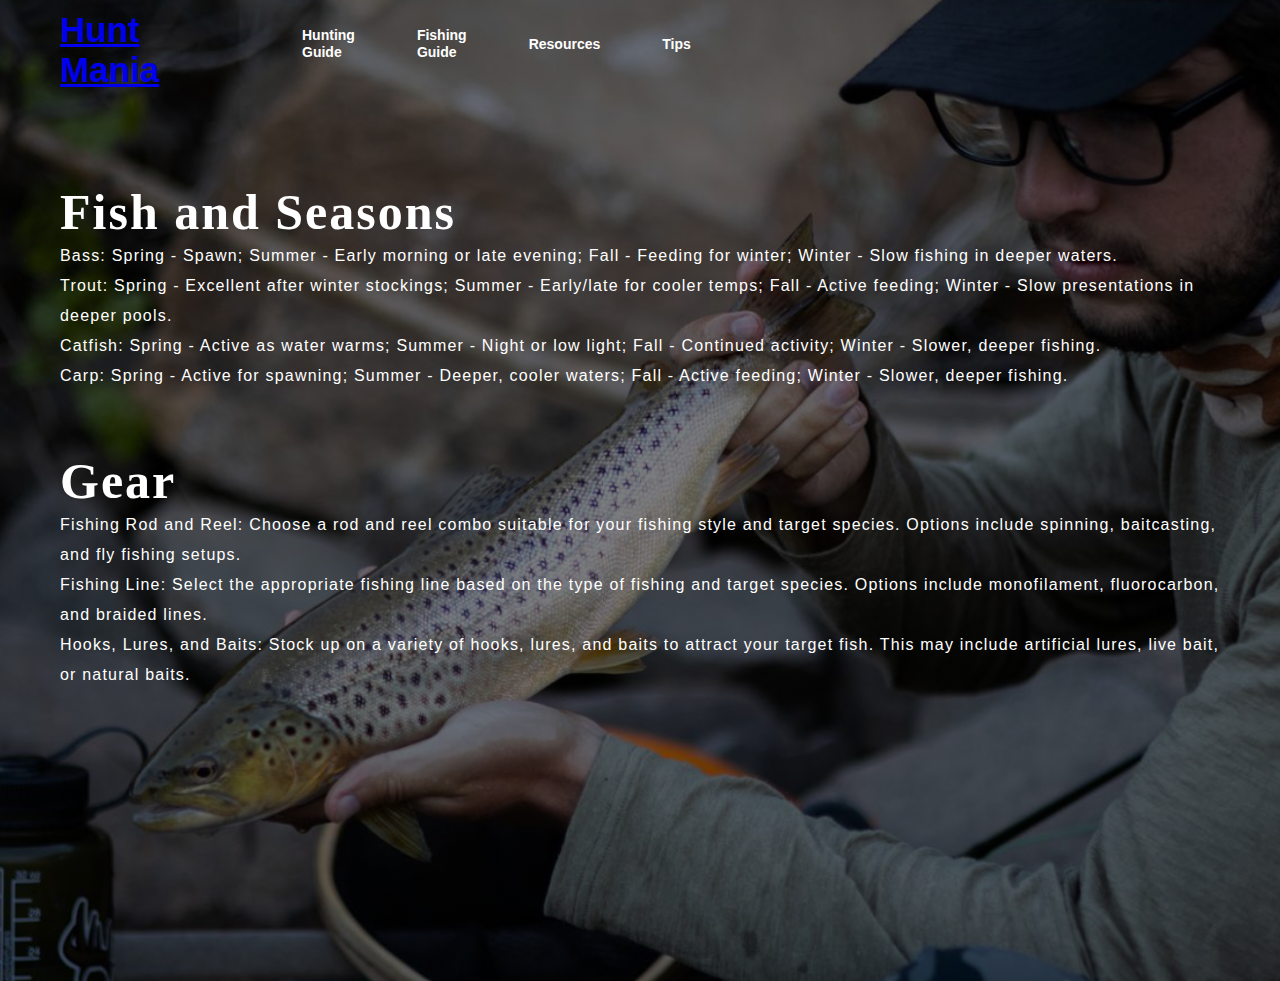
<file: fishing.html>
<!DOCTYPE html>
<html lang="en">
<head>
    <title>Webpage Design</title>
    <link rel="stylesheet" href="fishing.css">
</head>
<body>
    <div class="main">
        <div class="navbar">
            <div class="icon">
                <h2 class="logo"><a href="index.html">Hunt Mania</a></h2>
            </div>
            <div class="menu">
                <ul>
                    <li><a href="hunting.html">Hunting Guide</a></li>
                    <li><a href="fishing.html">Fishing Guide</a></li>
                    <li><a href="resources.html">Resources</a></li>
                    <li><a href="tips.html">Tips</a></li>
                </ul>
            </div>
        </div>
        <div class="content">
            <div class="content">
                <h1>Fish and Seasons</h1>
                <p class="par">
                    Bass: Spring - Spawn; Summer - Early morning or late evening; Fall - Feeding for winter; Winter - Slow fishing in deeper waters.
                    <br>Trout: Spring - Excellent after winter stockings; Summer - Early/late for cooler temps; Fall - Active feeding; Winter - Slow presentations in deeper pools.
                   <br> Catfish: Spring - Active as water warms; Summer - Night or low light; Fall - Continued activity; Winter - Slower, deeper fishing.
                    <br>Carp: Spring - Active for spawning; Summer - Deeper, cooler waters; Fall - Active feeding; Winter - Slower, deeper fishing.
                </p>
                </div>
                <div class="content">
                    <h2>Gear</h2>
                    <p class="par">
                        Fishing Rod and Reel: Choose a rod and reel combo suitable for your fishing style and target species. Options include spinning, baitcasting, and fly fishing setups.
<br>Fishing Line: Select the appropriate fishing line based on the type of fishing and target species. Options include monofilament, fluorocarbon, and braided lines.
<br>Hooks, Lures, and Baits: Stock up on a variety of hooks, lures, and baits to attract your target fish. This may include artificial lures, live bait, or natural baits.
                    </p>
                    </div>
        </div>
    </div>
</body>
</html>
</file>
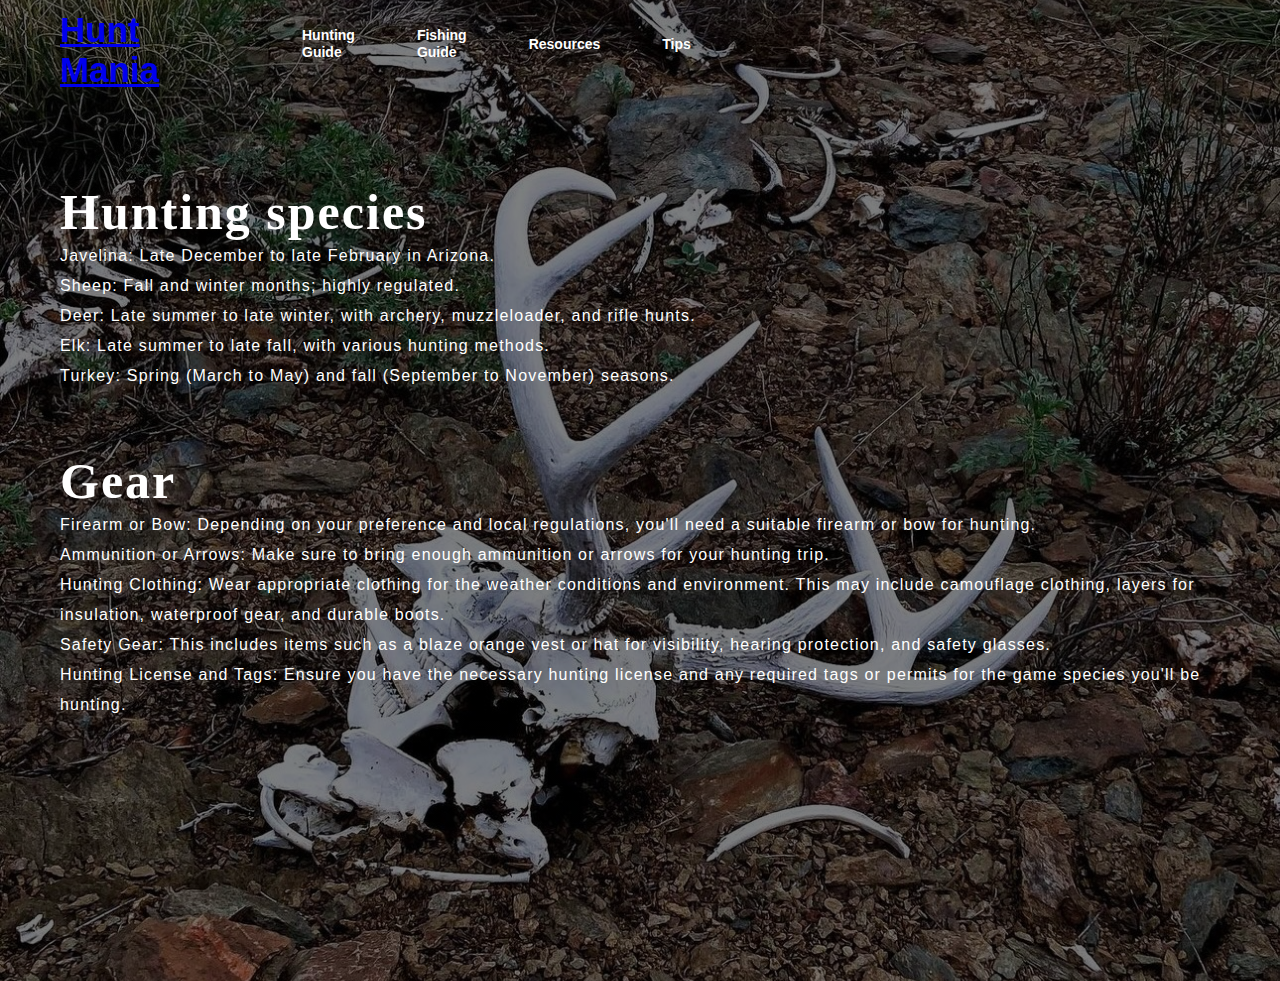
<file: hunting.html>
<!DOCTYPE html>
<html lang="en">
<head>
    <title>Webpage Design</title>
    <link rel="stylesheet" href="hunting.css">
</head>
<body>
    <div class="main">
        <div class="navbar">
            <div class="icon">
                <h2 class="logo"><a href="index.html">Hunt Mania</a></h2>
            </div>
            <div class="menu">
                <ul>
                    <li><a href="hunting.html">Hunting Guide</a></li>
                    <li><a href="fishing.html">Fishing Guide</a></li>
                    <li><a href="resources.html">Resources</a></li>
                    <li><a href="tips.html">Tips</a></li>
                </ul>
            </div>
        </div>
        <div class="content">
            <h1>Hunting species</h1>
            <p class="par">
                Javelina: Late December to late February in Arizona.
<br>Sheep: Fall and winter months; highly regulated.
<br>Deer: Late summer to late winter, with archery, muzzleloader, and rifle hunts.
<br>Elk: Late summer to late fall, with various hunting methods.
<br>Turkey: Spring (March to May) and fall (September to November) seasons.
            </p>
            </div>
            <div class="content">
                <h2>Gear</h2>
                <p class="par">
                    Firearm or Bow: Depending on your preference and local regulations, you'll need a suitable firearm or bow for hunting.
<br>Ammunition or Arrows: Make sure to bring enough ammunition or arrows for your hunting trip.
<br>Hunting Clothing: Wear appropriate clothing for the weather conditions and environment. This may include camouflage clothing, layers for insulation, waterproof gear, and durable boots.
<br>Safety Gear: This includes items such as a blaze orange vest or hat for visibility, hearing protection, and safety glasses.
<br>Hunting License and Tags: Ensure you have the necessary hunting license and any required tags or permits for the game species you'll be hunting.
                </p>
                </div>
        </div>
    </div>
</body>
</html>
</file>
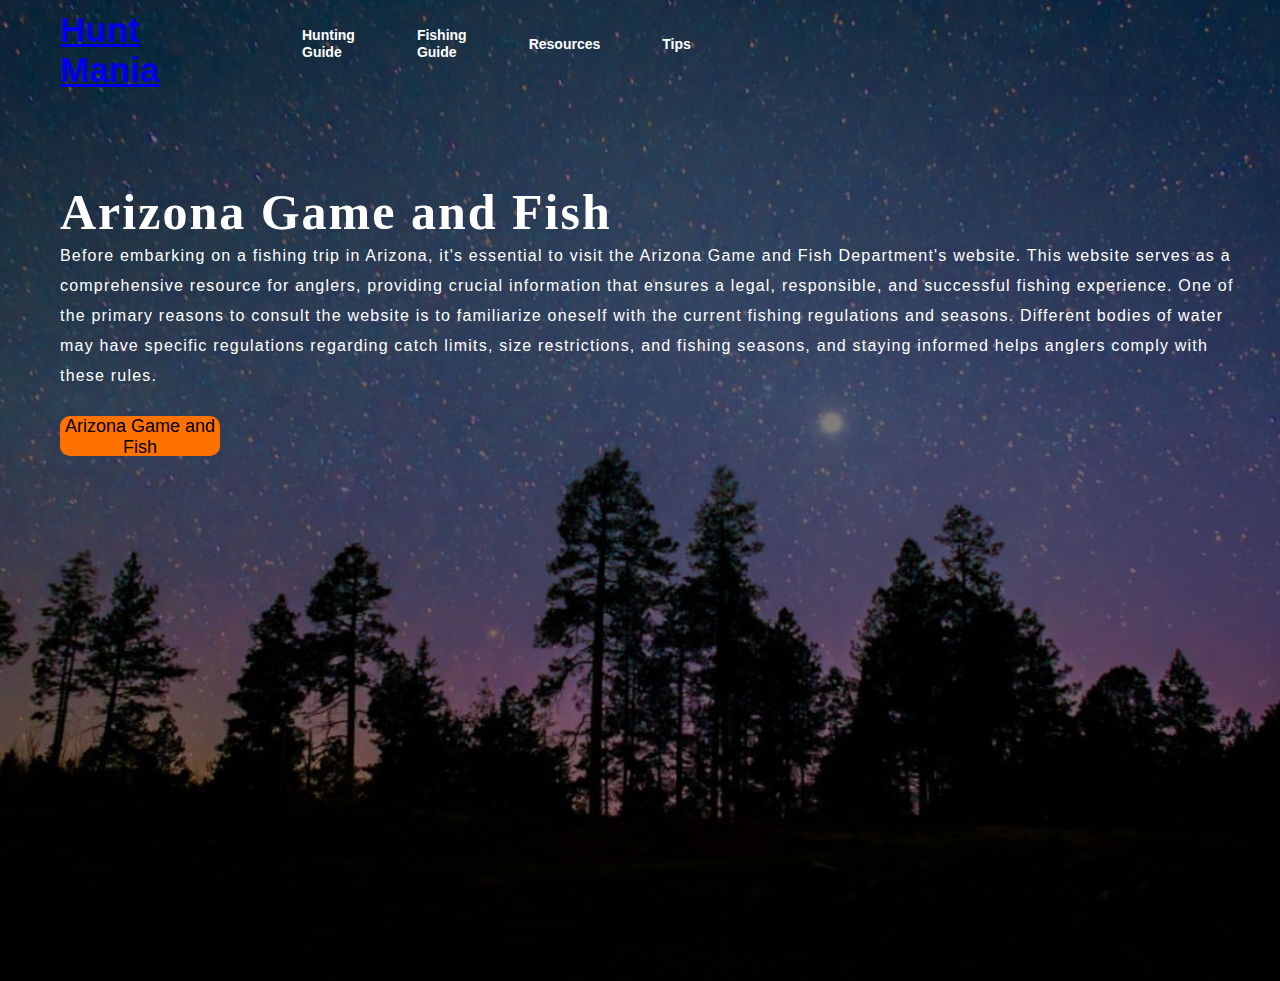
<file: resources.html>
<!DOCTYPE html>
<html lang="en">
<head>
    <title>Webpage Design</title>
    <link rel="stylesheet" href="resources.css">
</head>
<body>
    <div class="main">
        <div class="navbar">
            <div class="icon">
                <h2 class="logo"><a href="index.html">Hunt Mania</a></h2>
            </div>
            <div class="menu">
                <ul>
                    <li><a href="hunting.html">Hunting Guide</a></li>
                    <li><a href="fishing.html">Fishing Guide</a></li>
                    <li><a href="resources.html">Resources</a></li>
                    <li><a href="tips.html">Tips</a></li>
                </ul>
            </div>
        </div>
        <div class="content">
            <h1>Arizona Game and Fish</h1>
            <p class="par">Before embarking on a fishing trip in Arizona, it's essential to visit the Arizona Game and Fish Department's website. This website serves as a comprehensive resource for anglers, providing crucial information that ensures a legal, responsible, and successful fishing experience. One of the primary reasons to consult the website is to familiarize oneself with the current fishing regulations and seasons. Different bodies of water may have specific regulations regarding catch limits, size restrictions, and fishing seasons, and staying informed helps anglers comply with these rules.</p>
            <button class="cn"><a href="https://www.azgfd.com/">Arizona Game and Fish</a></button>
        </div>
    </div>
</body>
</html>
</file>
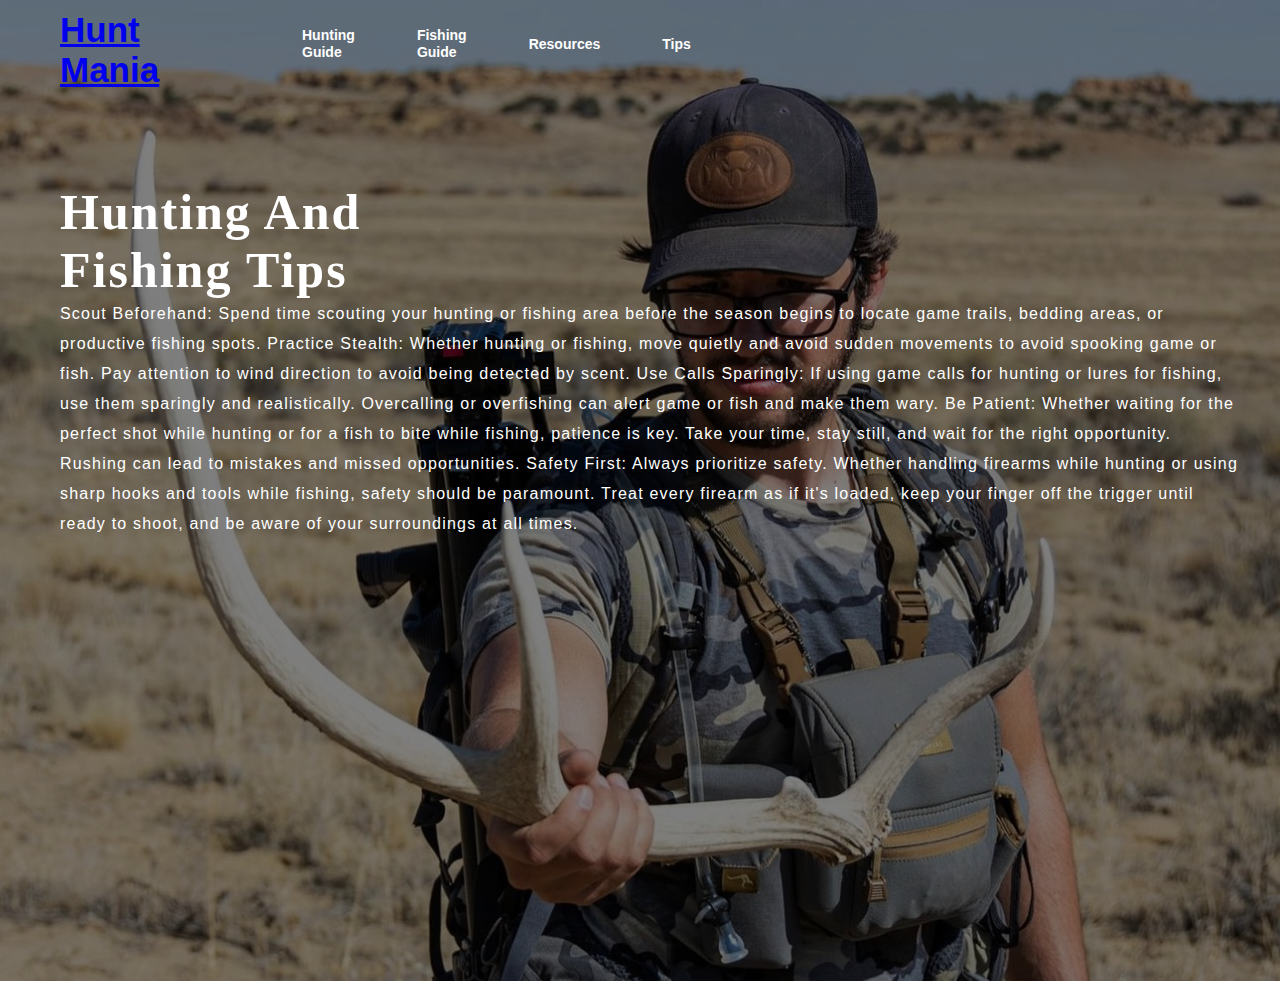
<file: tips.html>
<!DOCTYPE html>
<html lang="en">
<head>
    <title>Webpage Design</title>
    <link rel="stylesheet" href="tips.css">
</head>
<body>
    <div class="main">
        <div class="navbar">
            <div class="icon">
                <h2 class="logo"><a href="index.html">Hunt Mania</a></h2>
            </div>
            <div class="menu">
                <ul>
                    <li><a href="hunting.html">Hunting Guide</a></li>
                    <li><a href="fishing.html">Fishing Guide</a></li>
                    <li><a href="resources.html">Resources</a></li>
                    <li><a href="tips.html">Tips</a></li>
                </ul>
            </div>
        </div>
        <div class="content">
            <h1>Hunting And<br>Fishing Tips</h1>
            <p class="par">
                Scout Beforehand: Spend time scouting your hunting or fishing area before the season begins to locate game trails, bedding areas, or productive fishing spots.
                Practice Stealth: Whether hunting or fishing, move quietly and avoid sudden movements to avoid spooking game or fish. Pay attention to wind direction to avoid being detected by scent.
                Use Calls Sparingly: If using game calls for hunting or lures for fishing, use them sparingly and realistically. Overcalling or overfishing can alert game or fish and make them wary.
                Be Patient: Whether waiting for the perfect shot while hunting or for a fish to bite while fishing, patience is key. Take your time, stay still, and wait for the right opportunity. Rushing can lead to mistakes and missed opportunities.
                Safety First: Always prioritize safety. Whether handling firearms while hunting or using sharp hooks and tools while fishing, safety should be paramount. Treat every firearm as if it's loaded, keep your finger off the trigger until ready to shoot, and be aware of your surroundings at all times.
            </p>
        </div>
    </div>
</body>
</html>
</file>
<file: fishing.css>
* {
    margin: 0;
    padding: 0;
}

.main {
    width: 100%;
    background: linear-gradient(to top, rgba(0,0,0,0.5)50%,rgba(0,0,0,0.5)50%), url(IMG_3045.jpg);
    background-position: center;
    background-size: cover;
    height: 109vh;
}

.navbar {
    width: 1200px;
    height: 75px;
    margin: auto;
}

.icon {
    width: 200px;
    float: left;
    height: 70px;
}

.logo {
    color: darkgoldenrod;
    font-size: 35px;
    font-family: arial;
    padding-left: 20px;
    float: left;
    padding-top: 10px;
}

.menu {
    width: 400px;
    float: left;
    height: 70px;
}

ul {
    float: left;
    display: flex;
    justify-content: center;
    align-items: center;
}

ul li {
    list-style: none;
    margin-left: 62px;
    margin-top: 27px;
    font-size: 14px;
}

ul li a {
    text-decoration: none;
    color: #ffff;
    font-family: Arial, Helvetica, sans-serif;
    font-weight: bold;
    transition: 0.4s ease-in-out;
}

ul li a:hover {
    color: coral;
}

.btn {
    width: 100px;
    height: 40px;
    background: #ff7200;
    border: 2px solid #ff7200;
    margin-top: 13px;
    color: #fff;
    font-size: 15px;
    border-bottom-right-radius: 5px;
    border-bottom-right-radius: 5px;
}

.btn:focus {
    outline: none;
}

.srch:focus {
    outline: none;
}

.content {
    width: 1200px;
    height: auto;
    margin: auto;
    color: #fff;
    position: relative;
}

.content .par {
    padding-left: 20px;
    padding-bottom: 25px;
    font-family: Arial, Helvetica, sans-serif;
    letter-spacing: 1.2px;
    line-height: 30px;
}

.content h1 {
    font-family: 'Times New Roman', Times, serif;
    font-size: 50px;
    padding-left: 20px;
    margin-top: 9%;
    letter-spacing: 2px;
}

.content .cn {
    width: 160px;
    height: 40px;
    background: #ff7200;
    border: none;
    margin-bottom: 10px;
    margin-left: 20px;
    font-size: 18px;
    border-radius: 10px;
    cursor: pointer;
    transition: .4s ease;
}

.content .cn a {
    text-decoration: none;
    color: black;
    transition: .3s ease;
}

.cn:hover {
    background-color: #fff;
}

.content span {
    color: #ff7200;
    font-size: 60px;
}

/* Existing styles... */

/* New styles for the categories */
/* Add these styles to make the categories display side by side */
.categories {
    display: flex;
    justify-content: space-between;
    margin-bottom: 20px; /* Add spacing between categories */
    margin-top: 200px;
}

.category {
    width: calc(33.33% - 10px); /* Distribute categories evenly */
    padding: 10px; /* Add padding to each category */
    background-color: rgba(255, 255, 255, 0.8); /* Set background color to transparent white */
    border-radius: 5px; /* Add some rounded corners */
    text-align: center; /* Center-align category content */
}

.content h2 {
    font-family: 'Times New Roman', Times, serif;
    font-size: 50px;
    padding-left: 20px;
    margin-top: 3%;
    letter-spacing: 2px;
}

.category p{
    color: darkgreen;
}
</file>
<file: hunting.css>
* {
    margin: 0;
    padding: 0;
}

.main {
    width: 100%;
    background: linear-gradient(to top, rgba(0,0,0,0.5)50%,rgba(0,0,0,0.5)50%), url(IMG_3059.jpg);
    background-position: center;
    background-size: cover;
    height: 109vh;
}

.navbar {
    width: 1200px;
    height: 75px;
    margin: auto;
}

.icon {
    width: 200px;
    float: left;
    height: 70px;
}

.logo {
    color: darkgoldenrod;
    font-size: 35px;
    font-family: arial;
    padding-left: 20px;
    float: left;
    padding-top: 10px;
}

.menu {
    width: 400px;
    float: left;
    height: 70px;
}

ul {
    float: left;
    display: flex;
    justify-content: center;
    align-items: center;
}

ul li {
    list-style: none;
    margin-left: 62px;
    margin-top: 27px;
    font-size: 14px;
}

ul li a {
    text-decoration: none;
    color: #ffff;
    font-family: Arial, Helvetica, sans-serif;
    font-weight: bold;
    transition: 0.4s ease-in-out;
}

ul li a:hover {
    color: coral;
}

.btn {
    width: 100px;
    height: 40px;
    background: #ff7200;
    border: 2px solid #ff7200;
    margin-top: 13px;
    color: #fff;
    font-size: 15px;
    border-bottom-right-radius: 5px;
    border-bottom-right-radius: 5px;
}

.btn:focus {
    outline: none;
}

.srch:focus {
    outline: none;
}

.content {
    width: 1200px;
    height: auto;
    margin: auto;
    color: #fff;
    position: relative;
}

.content .par {
    padding-left: 20px;
    padding-bottom: 25px;
    font-family: Arial, Helvetica, sans-serif;
    letter-spacing: 1.2px;
    line-height: 30px;
}

.content h1 {
    font-family: 'Times New Roman', Times, serif;
    font-size: 50px;
    padding-left: 20px;
    margin-top: 9%;
    letter-spacing: 2px;
}

.content .cn {
    width: 160px;
    height: 40px;
    background: #ff7200;
    border: none;
    margin-bottom: 10px;
    margin-left: 20px;
    font-size: 18px;
    border-radius: 10px;
    cursor: pointer;
    transition: .4s ease;
}

.content .cn a {
    text-decoration: none;
    color: black;
    transition: .3s ease;
}

.cn:hover {
    background-color: #fff;
}

.content span {
    color: #ff7200;
    font-size: 60px;
}

/* Existing styles... */

/* New styles for the categories */
/* Add these styles to make the categories display side by side */
.categories {
    display: flex;
    justify-content: space-between;
    margin-bottom: 20px; /* Add spacing between categories */
    margin-top: 200px;
}

.category {
    width: calc(33.33% - 10px); /* Distribute categories evenly */
    padding: 10px; /* Add padding to each category */
    background-color: rgba(255, 255, 255, 0.8); /* Set background color to transparent white */
    border-radius: 5px; /* Add some rounded corners */
    text-align: center; /* Center-align category content */
}

.content h2 {
    font-family: 'Times New Roman', Times, serif;
    font-size: 50px;
    padding-left: 20px;
    margin-top: 3%;
    letter-spacing: 2px;
}

.category p{
    color: darkgreen;
}
</file>
<file: resources.css>
*{
    margin: 0;
    padding: 0;

}

.main{
    width:100%;
    background: linear-gradient(to top, rgba(0,0,0,0.5)50%,rgba(0,0,0,0.5)50%), url(IMG_3056.jpg);
    background-position: center;
    background-size: cover;
    height: 109vh;

}

.h2{
    color: darkgoldenrod;
    font-size: 35px;
    font-family: arial;
    padding-left: 20px;
    float: left;
    padding-top: 10px;
}

.navbar{
    width: 1200px;
    height: 75px;
    margin: auto;
}

.icon{
    width:200px;
    float: left;
    height: 70px;
}

.logo{
    color: darkgoldenrod;
    font-size: 35px;
    font-family: arial;
    padding-left: 20px;
    float: left;
    padding-top: 10px;
}

.menu{
    width: 400px;
    float: left;
    height: 70px;
}

ul{
    float: left;
    display: flex;
    justify-content: center;
    align-items: center;
}

ul li{
    list-style: none;
    margin-left: 62px;
    margin-top: 27px;
    font-size: 14px;
}

ul li a{
    text-decoration: none;
    color: #ffff;
    font-family: Arial, Helvetica, sans-serif;
    font-weight: bold;
    transition: 0.4s ease-in-out;
}

ul li a:hover{
    color: coral;
}

.search{
    width: 330px;
    float: left;
    margin-left: 270px;
}

.srch{
    font-family: 'Times New Roman', Times, serif;
    width: 200px;
    height: 40px;
    background: transparent;
    border: 1px solid #ff7200;
    margin-top: 13px;
    color: #fff;
    border-right: none;
    font-size: 16px;
    float: left;
    padding: 10px;
    border-bottom-left-radius: 5px;
    border-top-left-radius: 5px;
}

.btn{
    width: 100px;
    height: 40px;
    background: #ff7200;
    border: 2px solid #ff7200;
    margin-top: 13px;
    color: #fff;
    font-size: 15px;
    border-bottom-right-radius: 5px;
    border-bottom-right-radius: 5px;
}

.btn:focus{
    outline: none;
}

.srch:focus{
    outline: none;
}

.content{
    width: 1200px;
    height: auto;
    margin: auto;
    color: #fff;
    position: relative;
}

.content .par{
    padding-left: 20px;
    padding-bottom: 25px;
    font-family: Arial, Helvetica, sans-serif;
    letter-spacing: 1.2px;
    line-height: 30px;
}

.content h1{
    font-family: 'Times New Roman', Times, serif;
    font-size: 50px;
    padding-left: 20px;
    margin-top: 9%;
    letter-spacing: 2px;
}

.content .cn{
    width: 160px;
    height: 40px;
    background: #ff7200;
    border: none;
    margin-bottom: 10px;
    margin-left: 20px;
    font-size: 18px;
    border-radius: 10px;
    cursor: pointer;
    transition: .4s ease;
}

.content .cn a{
    text-decoration: none;
    color: black;
    transition: .3s ease;
}

.cn:hover{
    background-color: #fff;
}

.content span{
    color: #ff7200;
    font-size: 60px;

}
</file>
<file: tips.css>
*{
    margin: 0;
    padding: 0;

}

.main{
    width:100%;
    background: linear-gradient(to top, rgba(0,0,0,0.5)50%,rgba(0,0,0,0.5)50%), url(IMG_3050.jpg);
    background-position: center;
    background-size: cover;
    height: 109vh;

}

.navbar{
    width: 1200px;
    height: 75px;
    margin: auto;
}

.icon{
    width:200px;
    float: left;
    height: 70px;
}

.logo{
    color: darkgoldenrod;
    font-size: 35px;
    font-family: arial;
    padding-left: 20px;
    float: left;
    padding-top: 10px;
}

.menu{
    width: 400px;
    float: left;
    height: 70px;
}

ul{
    float: left;
    display: flex;
    justify-content: center;
    align-items: center;
}

ul li{
    list-style: none;
    margin-left: 62px;
    margin-top: 27px;
    font-size: 14px;
}

ul li a{
    text-decoration: none;
    color: #ffff;
    font-family: Arial, Helvetica, sans-serif;
    font-weight: bold;
    transition: 0.4s ease-in-out;
}

ul li a:hover{
    color: coral;
}

.search{
    width: 330px;
    float: left;
    margin-left: 270px;
}

.srch{
    font-family: 'Times New Roman', Times, serif;
    width: 200px;
    height: 40px;
    background: transparent;
    border: 1px solid #ff7200;
    margin-top: 13px;
    color: #fff;
    border-right: none;
    font-size: 16px;
    float: left;
    padding: 10px;
    border-bottom-left-radius: 5px;
    border-top-left-radius: 5px;
}

.btn{
    width: 100px;
    height: 40px;
    background: #ff7200;
    border: 2px solid #ff7200;
    margin-top: 13px;
    color: #fff;
    font-size: 15px;
    border-bottom-right-radius: 5px;
    border-bottom-right-radius: 5px;
}

.btn:focus{
    outline: none;
}

.srch:focus{
    outline: none;
}

.content{
    width: 1200px;
    height: auto;
    margin: auto;
    color: #fff;
    position: relative;
}

.content .par{
    padding-left: 20px;
    padding-bottom: 25px;
    font-family: Arial, Helvetica, sans-serif;
    letter-spacing: 1.2px;
    line-height: 30px;
}

.content h1{
    font-family: 'Times New Roman', Times, serif;
    font-size: 50px;
    padding-left: 20px;
    margin-top: 9%;
    letter-spacing: 2px;
}

.content .cn{
    width: 160px;
    height: 40px;
    background: #ff7200;
    border: none;
    margin-bottom: 10px;
    margin-left: 20px;
    font-size: 18px;
    border-radius: 10px;
    cursor: pointer;
    transition: .4s ease;
}

.content .cn a{
    text-decoration: none;
    color: black;
    transition: .3s ease;
}

.cn:hover{
    background-color: #fff;
}

.content span{
    color: #ff7200;
    font-size: 60px;

}
</file>
